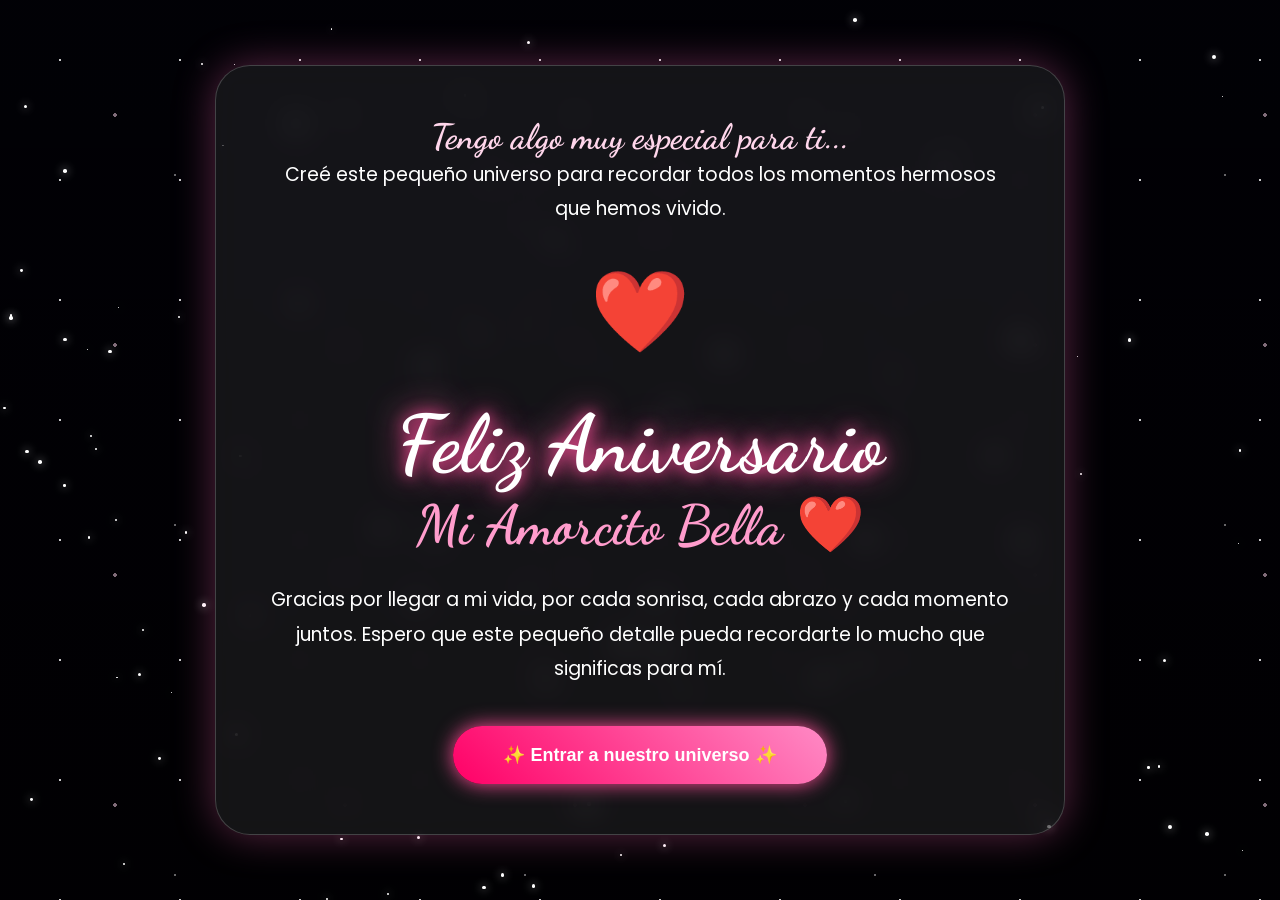
<file: aniversario/index.html>
<!DOCTYPE html>
<html lang="es">

<head>

    <meta charset="UTF-8">
    <meta name="viewport" content="width=device-width, initial-scale=1.0">

    <title>
        Feliz Aniversario Mi Amorcito ❤️
    </title>

    <!-- CSS -->
    <link rel="stylesheet" href="css/inicio.css">

    <!-- Fuentes -->
    <link rel="preconnect" href="https://fonts.googleapis.com">
    <link rel="preconnect" href="https://fonts.gstatic.com" crossorigin>

    <link href="https://fonts.googleapis.com/css2?family=Dancing+Script:wght@400;700&family=Poppins:wght@300;400;600;700&display=swap" rel="stylesheet">

</head>


<body>


    <!-- Música -->

    <audio id="musica" loop>

        <source src="music/cancion.mp3" type="audio/mpeg">

    </audio>



    <!-- Pantalla inicial -->

    <section class="bienvenida">


        <!-- Estrellas -->

        <div class="estrellas"></div>

        <div class="estrellas-dos"></div>

        <div class="estrellas-tres"></div>



        <!-- Corazones -->

        <div class="corazones"></div>



        <!-- Contenido -->

        <div class="contenedor">


            <h3>

                Tengo algo muy especial para ti...

            </h3>



            <p>

                Creé este pequeño universo para recordar
                todos los momentos hermosos que hemos vivido.

            </p>



            <div class="corazon">

                ❤️

            </div>



            <h1>

                Feliz Aniversario

            </h1>



            <h2>

                Mi Amorcito Bella ❤️

            </h2>



            <p class="mensaje">


                Gracias por llegar a mi vida,
                por cada sonrisa,
                cada abrazo y cada momento juntos.

                Espero que este pequeño detalle
                pueda recordarte lo mucho que significas para mí.


            </p>



            <button id="entrar">


                ✨ Entrar a nuestro universo ✨


            </button>


        </div>


    </section>




    <!-- Partículas -->

    <div id="particles"></div>




    <!-- JavaScript -->

    <script src="js/inicio.js"></script>


</body>

</html>
</file>
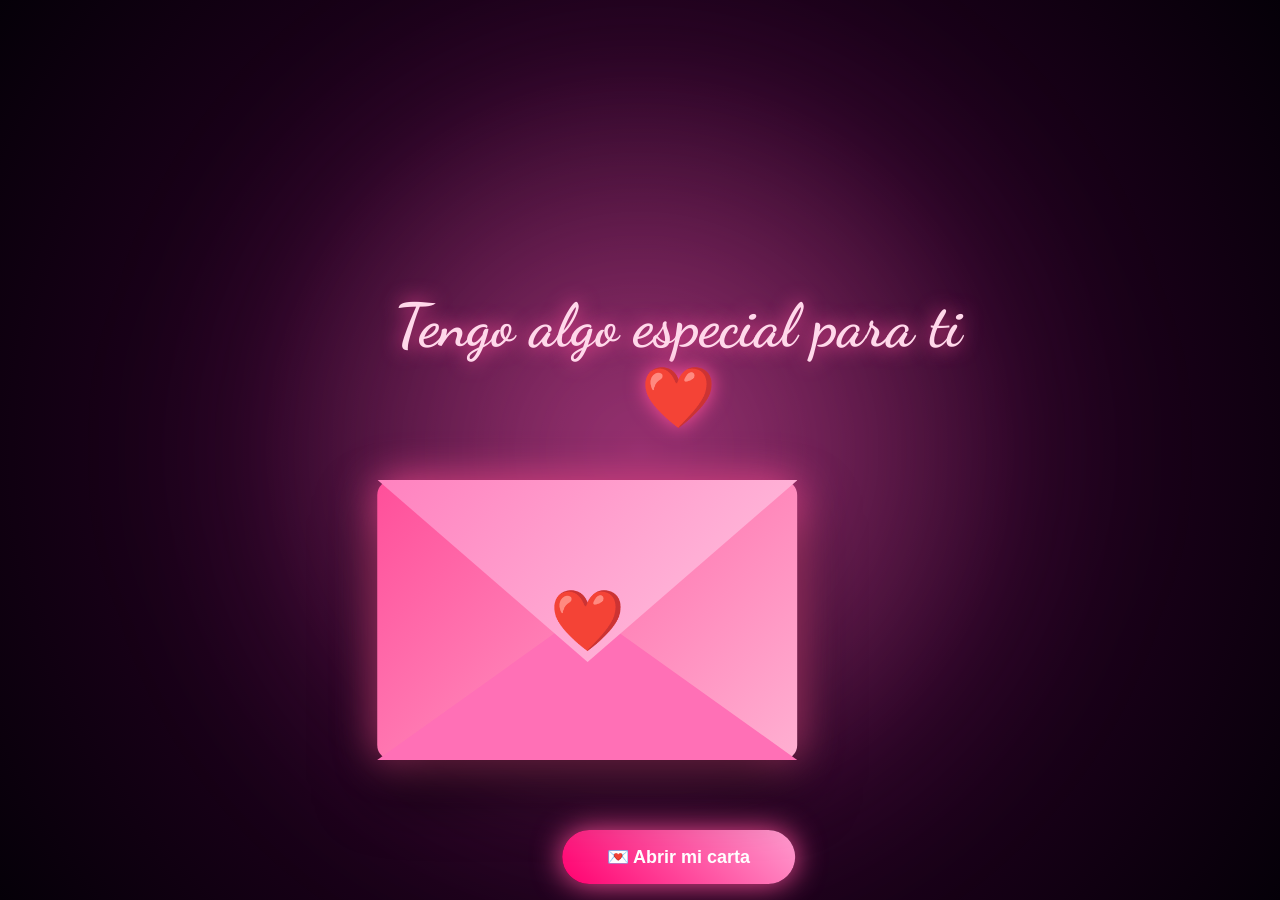
<file: aniversario/carta.html>
<!DOCTYPE html>
<html lang="es">

<head>

    <meta charset="UTF-8">

    <meta name="viewport" content="width=device-width, initial-scale=1.0">


    <title>
        Mi Carta Para Ti ❤️
    </title>


    <!-- CSS -->

    <link rel="stylesheet" href="css/carta.css">


    <!-- Fuentes -->

    <link rel="preconnect" href="https://fonts.googleapis.com">

    <link rel="preconnect" href="https://fonts.gstatic.com" crossorigin>


    <link href="https://fonts.googleapis.com/css2?family=Dancing+Script:wght@400;700&family=Poppins:wght@300;400;600&display=swap" rel="stylesheet">


</head>



<body>


<section id="carta">



    <!-- Pétalos -->

    <div class="petalos"></div>



    <!-- Contenedor -->


    <div class="contenedor-carta">



        <h1>

            Tengo algo especial para ti ❤️

        </h1>




        <!-- SOBRE -->


        <div class="sobre">


            <div class="tapa"></div>


            <div class="corazon-sobre">

                ❤️

            </div>



            <div class="papel">



                <h2>

                    Feliz aniversario mi amorcito de mi vida ❤️

                </h2>



                <div id="textoCarta">


                    <p>

                    Hoy es nuestro día más hermoso,
                    y quise hacerte este pequeño detalle
                    para que puedas recordar lo especial
                    que eres para mí.

                    </p>



                    <p>

                    Gracias por cada sonrisa,
                    cada abrazo, cada momento bonito
                    y por estar conmigo en este camino.

                    </p>



                    <p>

                    Desde que llegaste a mi vida,
                    todo tiene un color diferente.
                    Me haces feliz con cada pequeño detalle
                    y valoro muchísimo tenerte a mi lado.

                    </p>



                    <p>

                    Quiero seguir creando recuerdos contigo,
                    seguir compartiendo sueños,
                    risas y muchos momentos más.

                    </p>



                    <p>

                    Nunca olvides lo importante que eres para mí.
                    Eres mi persona favorita,
                    mi lugar seguro y mi alegría.

                    </p>



                    <h3>

                    Te amo muchísimo ❤️

                    </h3>



                    <h4>

                    Feliz aniversario mi amorcito bella ❤️

                    </h4>



                </div>



            </div>



        </div>




        <button id="abrir">


            💌 Abrir mi carta


        </button>



    </div>



</section>



<!-- Corazones -->

<div id="corazones"></div>



<script src="js/carta.js"></script>


</body>


</html>
</file>
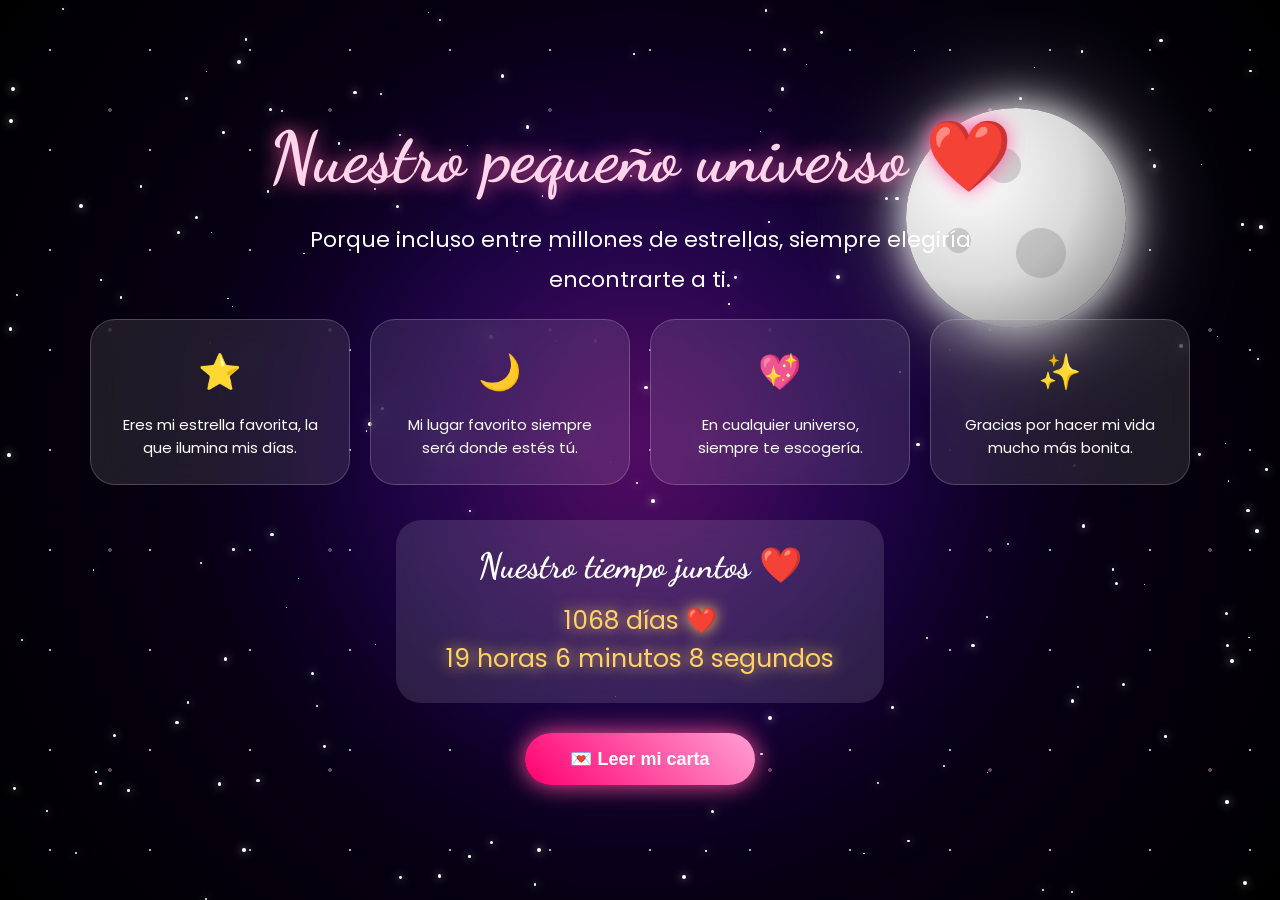
<file: aniversario/universo.html>
<!DOCTYPE html>
<html lang="es">

<head>

    <meta charset="UTF-8">

    <meta name="viewport" content="width=device-width, initial-scale=1.0">


    <title>
        Nuestro Universo ❤️
    </title>


    <!-- CSS -->

    <link rel="stylesheet" href="css/universo.css">


    <!-- Fuentes -->

    <link rel="preconnect" href="https://fonts.googleapis.com">

    <link rel="preconnect" href="https://fonts.gstatic.com" crossorigin>


    <link href="https://fonts.googleapis.com/css2?family=Dancing+Script:wght@400;700&family=Poppins:wght@300;400;600;700&display=swap" rel="stylesheet">


</head>


<body>



<!-- =================================
        UNIVERSO
================================== -->


<section id="universo">



    <!-- Estrellas -->

    <div class="estrellas"></div>

    <div class="estrellas2"></div>



    <!-- Nebulosa -->

    <div class="nebulosa"></div>



    <!-- Luna -->

    <div class="luna">


        <div class="crater crater1"></div>

        <div class="crater crater2"></div>

        <div class="crater crater3"></div>


    </div>



    <!-- Estrellas fugaces -->


    <div class="estrella-fugaz"></div>

    <div class="estrella-fugaz dos"></div>



    <!-- Contenido -->


    <div class="contenido-universo">



        <h1>

            Nuestro pequeño universo ❤️

        </h1>



        <p class="frase-principal">

            Porque incluso entre millones de estrellas,
            siempre elegiría encontrarte a ti.

        </p>



        <!-- Mensajes -->


        <div class="mensajes">



            <div class="mensaje">

                ⭐

                <p>

                Eres mi estrella favorita,
                la que ilumina mis días.

                </p>

            </div>



            <div class="mensaje">

                🌙

                <p>

                Mi lugar favorito siempre será
                donde estés tú.

                </p>

            </div>




            <div class="mensaje">

                💖

                <p>

                En cualquier universo,
                siempre te escogería.

                </p>

            </div>




            <div class="mensaje">

                ✨

                <p>

                Gracias por hacer mi vida
                mucho más bonita.

                </p>

            </div>


        </div>




        <!-- CONTADOR -->


        <div class="contador">


            <h2>

                Nuestro tiempo juntos ❤️

            </h2>



            <div id="contadorTiempo">

                Cargando...

            </div>


        </div>




        <!-- BOTÓN CARTA -->


        <button id="irCarta">


            💌 Leer mi carta


        </button>



    </div>



</section>




<!-- Partículas -->

<div id="particles"></div>




<!-- JavaScript -->


<script src="js/universo.js"></script>


</body>


</html>
</file>
<file: aniversario/css/inicio.css>
/*====================================================
        INICIO.CSS
        Feliz Aniversario ❤️
====================================================*/


/*==============================
        RESET
==============================*/

*{

    margin:0;

    padding:0;

    box-sizing:border-box;

}


html{

    scroll-behavior:smooth;

}


body{

    width:100%;

    min-height:100vh;

    overflow:hidden;

    font-family:'Poppins',sans-serif;

    background:#02010a;

    color:white;

}



/*==============================
        FUENTES
==============================*/


h1,
h2,
h3{

    font-family:'Dancing Script',cursive;

}



/*==============================
        BIENVENIDA
==============================*/


.bienvenida{


    width:100%;

    height:100vh;


    display:flex;

    justify-content:center;

    align-items:center;


    position:relative;


    overflow:hidden;


    background:


    linear-gradient(

        rgba(0,0,0,.45),

        rgba(0,0,0,.75)

    ),


    url("https://images.unsplash.com/photo-1462331940025-496dfbfc7564?auto=format&fit=crop&w=1800&q=80");


    background-size:cover;

    background-position:center;


}



/*==============================
        CAPAS DE ESTRELLAS
==============================*/


.estrellas,
.estrellas-dos,
.estrellas-tres{


    position:absolute;

    width:100%;

    height:100%;

    inset:0;


}



/* capa 1 */


.estrellas{


    background-image:


    radial-gradient(
        white 1px,
        transparent 1px
    );


    background-size:

    120px 120px;


    animation:

    moverEstrellas 80s linear infinite;


    opacity:.8;


}




/* capa 2 */


.estrellas-dos{


    background-image:


    radial-gradient(
        #ffd6ec 2px,
        transparent 2px
    );


    background-size:

    230px 230px;


    animation:

    moverEstrellas2 120s linear infinite;


    opacity:.5;


}




/* capa 3 */


.estrellas-tres{


    background-image:


    radial-gradient(
        #ffffff 1px,
        transparent 1px
    );


    background-size:

    350px 350px;


    animation:

    moverEstrellas3 160s linear infinite;


    opacity:.4;


}



/*==============================
        CONTENEDOR
==============================*/


.contenedor{


    position:relative;

    z-index:10;


    width:850px;

    max-width:90%;


    padding:50px;


    text-align:center;


    background:

    rgba(255,255,255,.08);


    backdrop-filter:blur(15px);


    border-radius:35px;


    border:

    1px solid rgba(255,255,255,.2);


    box-shadow:


    0 0 40px rgba(255,105,180,.35);



    animation:

    aparecer 2s ease;


}



/*==============================
        TEXTOS
==============================*/


.contenedor h3{


    font-size:35px;


    color:#ffd6eb;


}



.contenedor h1{


    margin-top:25px;


    font-size:80px;


    color:white;


    text-shadow:


    0 0 15px #ff4f9a,

    0 0 35px #ff4f9a;


}



.contenedor h2{


    font-size:55px;


    color:#ff9ccc;


    margin-bottom:25px;


}



.contenedor p{


    font-size:19px;


    line-height:1.8;


    color:white;


}



.mensaje{


    margin-top:25px;


}



/*==============================
        CORAZÓN CENTRAL
==============================*/


.corazon{


    font-size:80px;


    margin:25px;


    animation:

    latido 2s infinite;


}



/*==============================
        BOTÓN
==============================*/


button{


    margin-top:40px;


    padding:18px 50px;


    border:none;


    border-radius:50px;


    cursor:pointer;


    color:white;


    font-size:18px;


    font-weight:bold;


    background:


    linear-gradient(

        45deg,

        #ff0066,

        #ff8ac5

    );


    box-shadow:


    0 0 20px #ff4f9a;


    transition:.4s;


}



button:hover{


    transform:

    scale(1.08);


    box-shadow:


    0 0 40px #ff4f9a,

    0 0 80px #ff4f9a;


}



/*==============================
        CORAZONES FLOTANDO
==============================*/


.corazones::before{


    content:"❤️";


    position:absolute;


    left:10%;


    bottom:-50px;


    font-size:40px;


    animation:

    subirCorazon 12s infinite linear;


}



.corazones::after{


    content:"💖";


    position:absolute;


    right:15%;


    bottom:-80px;


    font-size:60px;


    animation:

    subirCorazon 15s infinite linear;


}



/*==============================
        PARTICULAS
==============================*/


#particles{


    position:fixed;

    inset:0;

    pointer-events:none;

    z-index:20;


}



.particula{


    position:absolute;


    width:8px;


    height:8px;


    background:#ff9ccc;


    border-radius:50%;


    box-shadow:


    0 0 10px #ff9ccc;


    animation:

    desaparecer 1s forwards;


}



/*==============================
        ANIMACIONES
==============================*/


@keyframes aparecer{


    from{


        opacity:0;


        transform:

        translateY(80px)

        scale(.8);


    }


    to{


        opacity:1;


        transform:

        translateY(0)

        scale(1);


    }


}



@keyframes latido{


    0%{


        transform:scale(1);


    }


    50%{


        transform:scale(1.2);


    }


    100%{


        transform:scale(1);


    }


}



@keyframes subirCorazon{


    0%{


        transform:

        translateY(0)

        rotate(0);


        opacity:0;


    }


    20%{


        opacity:1;


    }


    100%{


        transform:

        translateY(-110vh)

        rotate(360deg);


        opacity:0;


    }


}



@keyframes moverEstrellas{


    from{

        background-position:0 0;

    }


    to{

        background-position:0 2000px;

    }


}



@keyframes moverEstrellas2{


    from{

        background-position:0 0;

    }


    to{

        background-position:1000px 2000px;

    }


}



@keyframes moverEstrellas3{


    from{

        background-position:0 0;

    }


    to{

        background-position:-1500px 3000px;

    }


}



@keyframes desaparecer{


    from{


        transform:scale(1);

        opacity:1;


    }


    to{


        transform:scale(0);

        opacity:0;


    }


}



/*==============================
        RESPONSIVE
==============================*/


@media(max-width:768px){


    .contenedor{


        padding:30px;


    }


    .contenedor h1{


        font-size:55px;


    }


    .contenedor h2{


        font-size:40px;


    }


    .contenedor h3{


        font-size:28px;


    }


    .contenedor p{


        font-size:16px;


    }


}



@media(max-width:450px){


    .contenedor h1{


        font-size:45px;


    }


    .contenedor h2{


        font-size:32px;


    }


    .corazon{


        font-size:60px;


    }


}
</file>
<file: aniversario/css/carta.css>
/*====================================================
        CARTA.CSS
        Feliz Aniversario Mi Amorcito ❤️
====================================================*/


*{
    margin:0;
    padding:0;
    box-sizing:border-box;
}


body{

    width:100%;
    height:100vh;

    overflow:hidden;

    font-family:'Poppins',sans-serif;

    background:

    radial-gradient(
        circle,
        #64194f,
        #21001f,
        #050008
    );

    color:white;

}



/*==============================
        CONTENEDOR PRINCIPAL
==============================*/


#carta{

    width:100%;

    height:100vh;

    display:flex;

    justify-content:center;

    align-items:center;

    position:relative;

    overflow:hidden;

}



/*==============================
        FONDO
==============================*/


#carta::before{


    content:"";


    position:absolute;


    width:900px;


    height:900px;



    background:


    radial-gradient(

        circle,

        rgba(255,100,180,.4),

        transparent 70%

    );



    filter:blur(80px);


    animation:

    brilloFondo 8s infinite;


}







/*==============================
        CONTENEDOR CARTA
==============================*/


.contenedor-carta{

    position:absolute;

    z-index:10;

    text-align:center;

    left:53%;

    top:50%;

    transform:

    translate(-50%,-160px);

}






/*==============================
        TITULO
==============================*/


.contenedor-carta h1{


    font-family:'Dancing Script',cursive;


    font-size:60px;


    color:#ffd8ea;


    text-shadow:


    0 0 20px #ff4f9a;


    margin-bottom:45px;


}







/*==============================
        SOBRE
==============================*/


.sobre{


    width:420px;


    height:280px;


    position:relative;


    background:


    linear-gradient(

        135deg,

        #ff4f9a,

        #ffb0d2

    );


    border-radius:15px;


    cursor:pointer;


    box-shadow:


    0 30px 60px rgba(0,0,0,.6),


    0 0 40px #ff4f9a;



    perspective:1000px;


}





.sobre::before{


    content:"";


    position:absolute;


    bottom:0;


    left:0;



    border-left:

    210px solid transparent;



    border-right:

    210px solid transparent;



    border-bottom:

    150px solid #ff70b6;



    z-index:4;


}







/*==============================
        TAPA
==============================*/


.tapa{


    position:absolute;


    width:100%;


    height:100%;



    background:


    linear-gradient(

        135deg,

        #ff82bf,

        #ffd0e6

    );



    clip-path:


    polygon(

        0 0,

        100% 0,

        50% 65%

    );



    transform-origin:top;


    transition:1.5s ease;


    z-index:8;


}




.sobre.abierto .tapa{


    transform:


    rotateX(180deg);



    z-index:1;


}







/*==============================
        CORAZÓN
==============================*/


.corazon-sobre{


    position:absolute;


    left:50%;


    top:50%;



    transform:


    translate(-50%,-50%);



    font-size:60px;


    z-index:9;



    animation:


    latido 2s infinite;


}







/*==============================
        PAPEL
==============================*/


.papel{


    position:absolute;


    width:380px;


    height:520px;


    left:20px;


    bottom:20px;



    padding:35px;



    background:white;


    color:#57153d;


    border-radius:15px;



    opacity:0;



    transform:


    translateY(0);



    transition:


    1.8s ease;



    overflow-y:auto;



    box-shadow:


    0 20px 60px rgba(0,0,0,.7);



    z-index:10;


}





.sobre.abierto .papel{


    transform:


    translateY(-250px);



    opacity:1;



    z-index:20;


}







/*==============================
        TEXTO
==============================*/


.papel h2{


    font-family:'Dancing Script',cursive;


    font-size:35px;


    color:#ff3985;



    margin-bottom:25px;


}



#textoCarta p{


    font-size:15px;


    line-height:1.8;


    text-align:justify;


    margin-bottom:20px;


}




#textoCarta h3{


    font-family:'Dancing Script',cursive;


    font-size:42px;


    color:#ff3985;


    text-align:center;


}



#textoCarta h4{


    color:#ff3985;


    text-align:center;


    font-size:23px;


    margin-top:20px;


}







/*==============================
        BOTÓN
==============================*/


button{


    margin-top:70px;



    padding:16px 45px;



    border:none;



    border-radius:50px;



    cursor:pointer;



    font-size:18px;



    font-weight:bold;



    color:white;



    background:



    linear-gradient(

        45deg,

        #ff006f,

        #ff9dd0

    );



    box-shadow:


    0 0 30px #ff4f9a;



    transition:.4s;


}





button:hover{


    transform:scale(1.1);


}







/*==============================
        PÉTALOS
==============================*/


.petalo{


    position:absolute;



    width:18px;


    height:25px;



    background:#ff5fa8;



    border-radius:


    100% 0 100% 0;



    animation:


    caerPetalo 12s linear infinite;


}







/*==============================
        ANIMACIONES
==============================*/


@keyframes latido{


0%{


transform:


translate(-50%,-50%)

scale(1);


}


50%{


transform:


translate(-50%,-50%)

scale(1.3);


}


100%{


transform:


translate(-50%,-50%)

scale(1);


}


}




@keyframes brilloFondo{


0%{

transform:scale(1);


}


50%{


transform:scale(1.3);


}


100%{


transform:scale(1);


}


}






/*==============================
        CELULAR
==============================*/


@media(max-width:600px){


.contenedor-carta{


    transform:


    translate(-50%,-30px);


}



.contenedor-carta h1{


    font-size:40px;


}



.sobre{


    width:320px;


    height:220px;


}



.sobre::before{


    border-left-width:160px;


    border-right-width:160px;


}



.papel{


    width:290px;


    height:450px;


    left:15px;


}



.sobre.abierto .papel{


    transform:


    translateY(-210px);


}



button{


    margin-top:60px;


}


}
</file>
<file: aniversario/css/universo.css>
/*====================================================
        UNIVERSO.CSS
        Nuestro Universo ❤️🌌
====================================================*/


/*==============================
        RESET
==============================*/

*{

    margin:0;

    padding:0;

    box-sizing:border-box;

}


body{

    font-family:'Poppins',sans-serif;

    overflow:hidden;

    background:#02000a;

    color:white;

}



/*==============================
        UNIVERSO
==============================*/


#universo{

    width:100%;

    height:100vh;

    position:relative;

    overflow:hidden;


    background:

    radial-gradient(
        circle at center,
        #24104f,
        #090018 45%,
        #000 100%
    );

}



/*==============================
        ESTRELLAS
==============================*/


.estrellas,
.estrellas2{


    position:absolute;

    inset:0;

}



/* capa principal */


.estrellas{


background-image:

radial-gradient(
white 1px,
transparent 1px
);


background-size:

100px 100px;


animation:

moverEstrellas 100s linear infinite;


opacity:.7;


}




/* segunda capa */


.estrellas2{


background-image:

radial-gradient(
#ffb6e6 2px,
transparent 2px
);


background-size:

220px 220px;


animation:

moverEstrellas2 150s linear infinite;


opacity:.4;


}



/*==============================
        NEBULOSA
==============================*/


.nebulosa{


position:absolute;


width:900px;

height:900px;


left:50%;

top:50%;


transform:

translate(-50%,-50%);



background:


radial-gradient(

circle,

rgba(255,0,150,.25),

rgba(100,0,255,.15),

transparent 70%

);



filter:blur(50px);



animation:

respirarNebulosa 8s infinite;



}



/*==============================
        LUNA
==============================*/


.luna{


position:absolute;


right:12%;

top:12%;


width:220px;

height:220px;


border-radius:50%;



background:


radial-gradient(

circle at 30% 30%,

#fff,

#d9d9d9,

#777

);



box-shadow:


0 0 40px white,

0 0 100px rgba(255,255,255,.5);



animation:

flotarLuna 8s ease-in-out infinite;



}



/* CRÁTERES */


.crater{


position:absolute;


background:

rgba(100,100,100,.25);


border-radius:50%;



}



.crater1{

width:35px;

height:35px;

top:40px;

left:80px;

}



.crater2{

width:50px;

height:50px;

bottom:50px;

right:60px;

}



.crater3{

width:25px;

height:25px;

top:120px;

left:40px;

}



/*==============================
        ESTRELLAS FUGACES
==============================*/


.estrella-fugaz{


position:absolute;


width:250px;

height:3px;


top:25%;

left:-300px;


background:

linear-gradient(

90deg,

transparent,

white

);



transform:

rotate(-35deg);



box-shadow:

0 0 15px white;


animation:

fugaz 8s linear infinite;



}



.estrella-fugaz.dos{


top:60%;

animation-delay:4s;

animation-duration:10s;


}



/*==============================
        CONTENIDO
==============================*/


.contenido-universo{


position:relative;


z-index:10;


height:100%;


display:flex;


flex-direction:column;


justify-content:center;


align-items:center;


text-align:center;



padding:30px;



}



.contenido-universo h1{


font-family:'Dancing Script',cursive;


font-size:70px;



text-shadow:


0 0 20px #ff5ca8;



color:#ffd5eb;



}




.frase-principal{


margin:20px;


font-size:22px;


max-width:700px;


line-height:1.8;


}



/*==============================
        MENSAJES
==============================*/


.mensajes{


display:grid;


grid-template-columns:

repeat(4,1fr);



gap:20px;


max-width:1100px;



}



.mensaje{


background:

rgba(255,255,255,.10);



backdrop-filter:

blur(15px);



border:

1px solid rgba(255,255,255,.2);



padding:25px;



border-radius:25px;



font-size:35px;



transition:.5s;



}



.mensaje p{


font-size:15px;


margin-top:15px;


}



.mensaje:hover{


transform:

translateY(-15px)
scale(1.05);



box-shadow:


0 0 35px rgba(255,105,180,.7);



}



/*==============================
        CONTADOR
==============================*/


.contador{


margin-top:35px;


padding:25px 50px;



background:

rgba(255,255,255,.12);



border-radius:25px;


backdrop-filter:blur(15px);



}



.contador h2{


font-family:'Dancing Script',cursive;


font-size:35px;


}



#contadorTiempo{


margin-top:15px;


font-size:25px;


color:#ffd166;


text-shadow:


0 0 15px #ffd166;



}



/*==============================
        BOTÓN
==============================*/


#irCarta{


margin-top:30px;


padding:15px 45px;


border:none;


border-radius:50px;


font-size:18px;


font-weight:bold;


cursor:pointer;


color:white;



background:

linear-gradient(

45deg,

#ff006f,

#ff9fd5

);



box-shadow:


0 0 25px #ff4f9a;


transition:.4s;



}



#irCarta:hover{


transform:scale(1.1);


box-shadow:


0 0 50px #ff4f9a;



}



/*==============================
        ANIMACIONES
==============================*/


@keyframes moverEstrellas{


from{

background-position:0 0;

}

to{

background-position:0 2000px;

}

}



@keyframes moverEstrellas2{


from{

background-position:0 0;

}

to{

background-position:1000px 2000px;

}

}



@keyframes respirarNebulosa{


0%{

transform:

translate(-50%,-50%)
scale(1);

}


50%{

transform:

translate(-50%,-50%)
scale(1.2);

}


100%{

transform:

translate(-50%,-50%)
scale(1);

}


}



@keyframes flotarLuna{


0%{

transform:translateY(0);

}


50%{

transform:translateY(-25px);

}


100%{

transform:translateY(0);

}


}



@keyframes fugaz{


0%{


left:-300px;

opacity:0;


}


20%{

opacity:1;

}


100%{


left:120%;


opacity:0;


}


}



/*==============================
        RESPONSIVE
==============================*/


@media(max-width:1000px){


.mensajes{


grid-template-columns:

repeat(2,1fr);


}



.contenido-universo h1{


font-size:50px;


}


.luna{


width:150px;

height:150px;


}


}



@media(max-width:600px){


.mensajes{


grid-template-columns:1fr;


}



.mensaje{


padding:20px;


}



.contenido-universo h1{


font-size:40px;


}



.frase-principal{


font-size:16px;


}



.contador{


padding:20px;


}


#contadorTiempo{


font-size:18px;


}



.luna{


width:100px;

height:100px;


right:20px;

top:20px;


}


}
</file>
